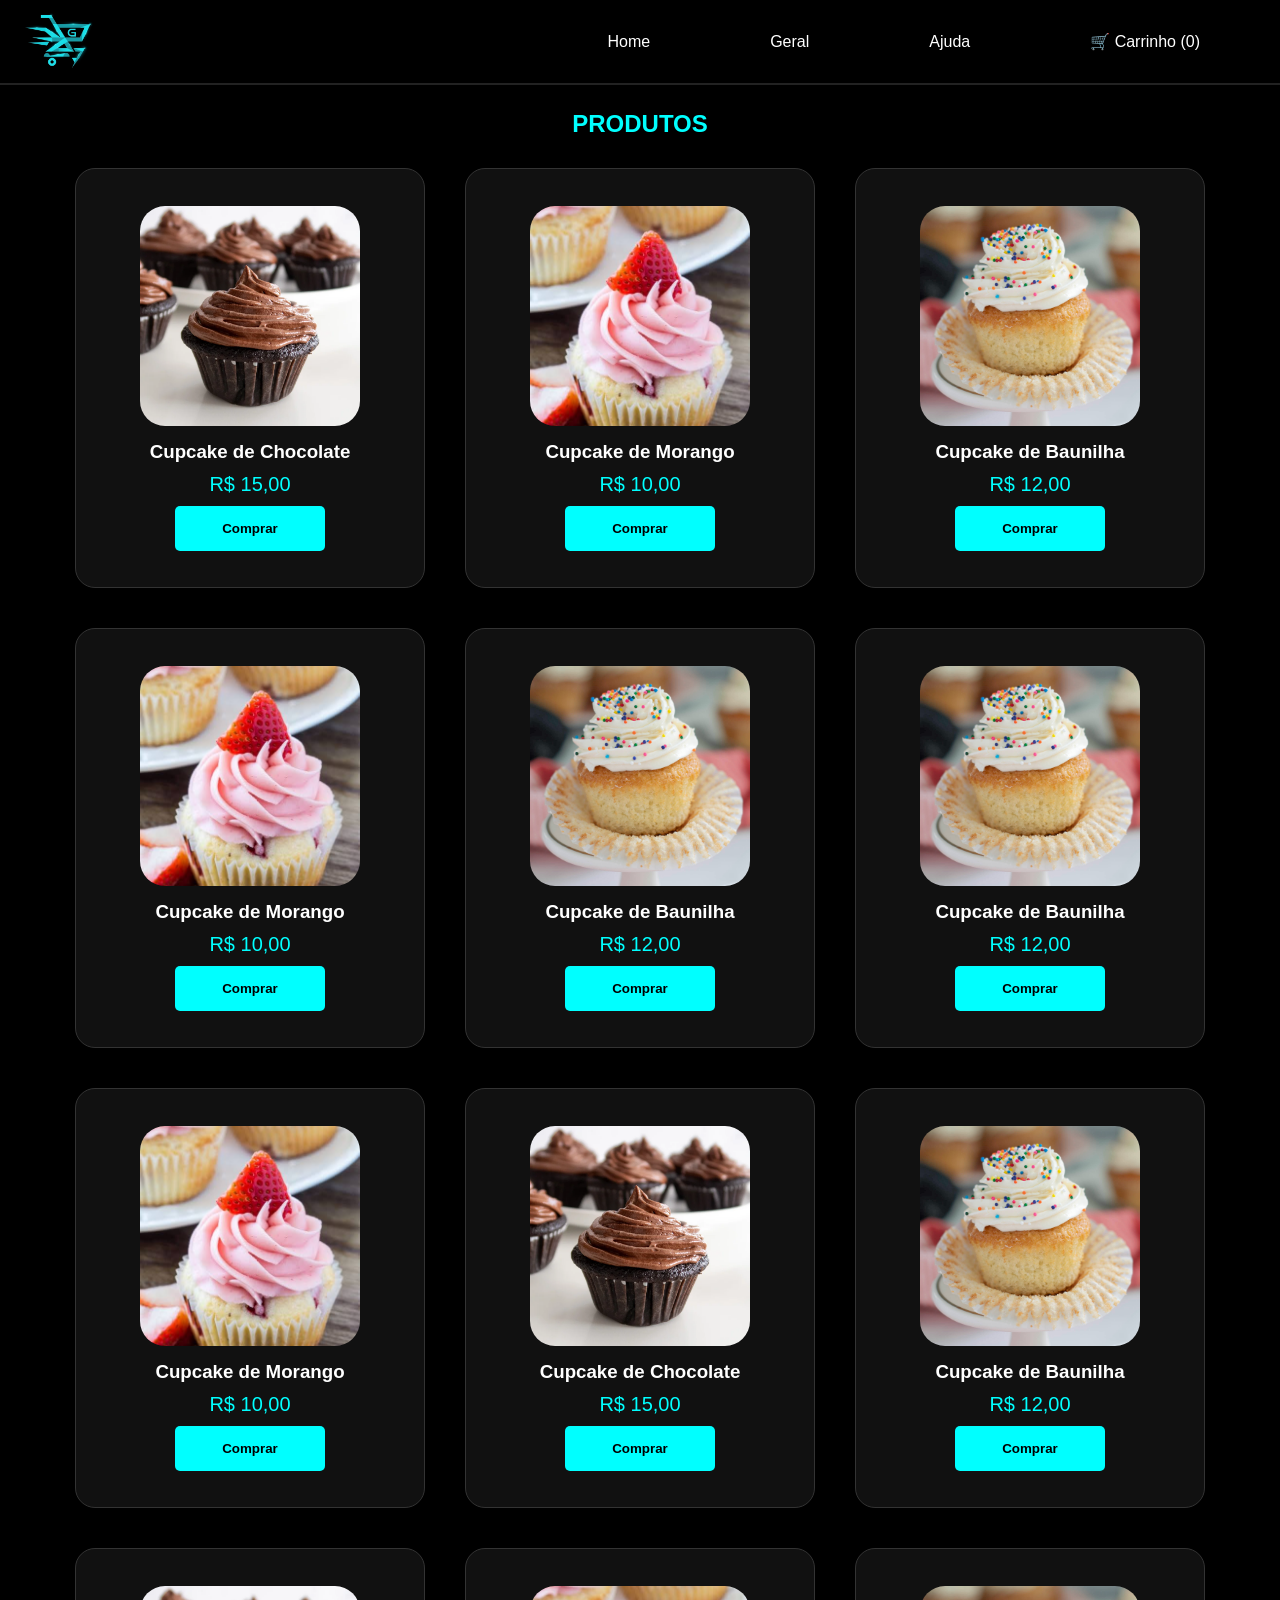
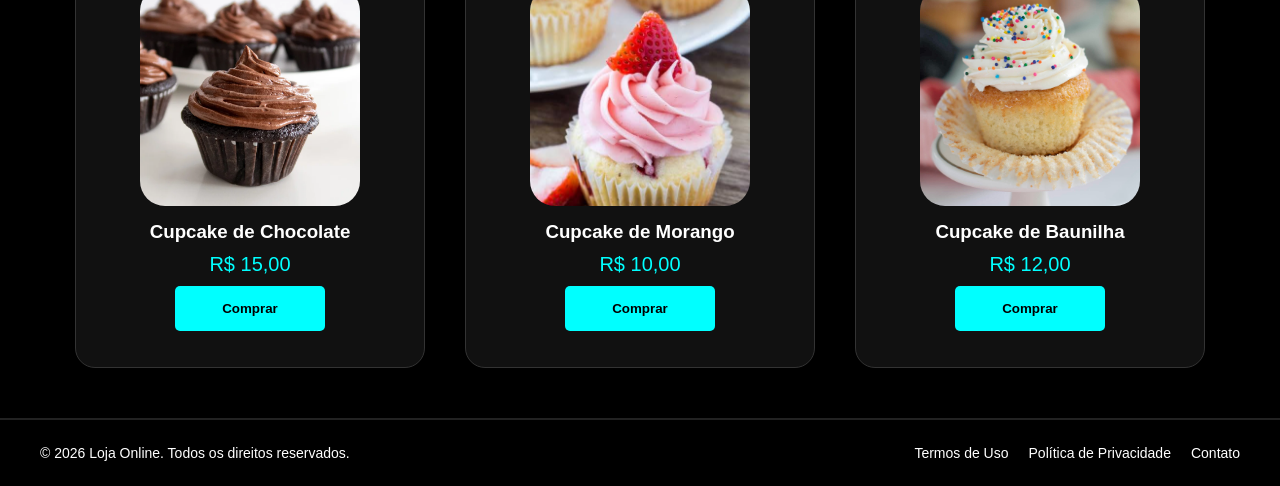
<file: index.html>
<!DOCTYPE html>
<html lang="pt-BR">
<head>
    <meta charset="UTF-8">
    <meta name="viewport" content="width=device-width, initial-scale=1.0">
    <link rel="stylesheet" href="./style.css">
    <title>Loja de Cupcakes</title>
</head>
<body>

<header>
    <a href="./index.html" id="logo">
        <img src="./img/logo.png" alt="Logo Loja Online">
    </a>
    <nav>
        <a href="./index.html">Home</a>
        <a href="./geral.html">Geral</a>
        <a href="./ajuda.html">Ajuda</a>
        <a href="./carrinho.html" id="cart-icon">🛒 Carrinho (<span id="cart-count">0</span>)</a>
    </nav>
</header>

<div id="catalog-title">
    <h2>PRODUTOS</h2>
</div>

<section id="product-grid">
    <article class="product">
        <a href="./produto.html?id=1" class="product-link">
            <img src="./img/cupcake1.png" alt="Cupcake de Chocolate">
            <h3>Cupcake de Chocolate</h3>
        </a>
        <p class="price">R$ 15,00</p>
        <button class="btn-buy" data-id="1" data-name="Cupcake de Chocolate" data-price="15.00">Comprar</button>
    </article>

    <article class="product">
        <a href="./produto.html?id=2" class="product-link">
            <img src="./img/cupcake2.png" alt="Cupcake de Morango">
            <h3>Cupcake de Morango</h3>
        </a>
        <p class="price">R$ 10,00</p>
        <button class="btn-buy" data-id="2" data-name="Cupcake de Morango" data-price="10.00">Comprar</button>
    </article>

    <article class="product">
        <a href="./produto.html?id=3" class="product-link">
            <img src="./img/cupcake3.png" alt="Cupcake de Baunilha">
            <h3>Cupcake de Baunilha</h3>
        </a>
        <p class="price">R$ 12,00</p>
        <button class="btn-buy" data-id="3" data-name="Cupcake de Baunilha" data-price="12.00">Comprar</button>
    </article>

    <article class="product">
        <a href="./produto.html?id=4" class="product-link">
            <img src="./img/cupcake2.png" alt="Cupcake de Morango">
            <h3>Cupcake de Morango</h3>
        </a>
        <p class="price">R$ 10,00</p>
        <button class="btn-buy" data-id="4" data-name="Cupcake de Morango" data-price="10.00">Comprar</button>
    </article>

    <article class="product">
        <a href="./produto.html?id=5" class="product-link">
            <img src="./img/cupcake3.png" alt="Cupcake de Baunilha">
            <h3>Cupcake de Baunilha</h3>
        </a>
        <p class="price">R$ 12,00</p>
        <button class="btn-buy" data-id="5" data-name="Cupcake de Baunilha" data-price="12.00">Comprar</button>
    </article>

    <article class="product">
        <a href="./produto.html?id=6" class="product-link">
            <img src="./img/cupcake3.png" alt="Cupcake de Baunilha">
            <h3>Cupcake de Baunilha</h3>
        </a>
        <p class="price">R$ 12,00</p>
        <button class="btn-buy" data-id="6" data-name="Cupcake de Baunilha" data-price="12.00">Comprar</button>
    </article>

    <article class="product">
        <a href="./produto.html?id=7" class="product-link">
            <img src="./img/cupcake2.png" alt="Cupcake de Morango">
            <h3>Cupcake de Morango</h3>
        </a>
        <p class="price">R$ 10,00</p>
        <button class="btn-buy" data-id="7" data-name="Cupcake de Morango" data-price="10.00">Comprar</button>
    </article>

    <article class="product">
        <a href="./produto.html?id=8" class="product-link">
            <img src="./img/cupcake1.png" alt="Cupcake de Chocolate">
            <h3>Cupcake de Chocolate</h3>
        </a>
        <p class="price">R$ 15,00</p>
        <button class="btn-buy" data-id="8" data-name="Cupcake de Chocolate" data-price="15.00">Comprar</button>
    </article>

    <article class="product">
        <a href="./produto.html?id=9" class="product-link">
            <img src="./img/cupcake3.png" alt="Cupcake de Baunilha">
            <h3>Cupcake de Baunilha</h3>
        </a>
        <p class="price">R$ 12,00</p>
        <button class="btn-buy" data-id="9" data-name="Cupcake de Baunilha" data-price="12.00">Comprar</button>
    </article>

    <article class="product">
        <a href="./produto.html?id=10" class="product-link">
            <img src="./img/cupcake1.png" alt="Cupcake de Chocolate">
            <h3>Cupcake de Chocolate</h3>
        </a>
        <p class="price">R$ 15,00</p>
        <button class="btn-buy" data-id="10" data-name="Cupcake de Chocolate" data-price="15.00">Comprar</button>
    </article>

    <article class="product">
        <a href="./produto.html?id=11" class="product-link">
            <img src="./img/cupcake2.png" alt="Cupcake de Morango">
            <h3>Cupcake de Morango</h3>
        </a>
        <p class="price">R$ 10,00</p>
        <button class="btn-buy" data-id="11" data-name="Cupcake de Morango" data-price="10.00">Comprar</button>
    </article>

    <article class="product">
        <a href="./produto.html?id=12" class="product-link">
            <img src="./img/cupcake3.png" alt="Cupcake de Baunilha">
            <h3>Cupcake de Baunilha</h3>
        </a>
        <p class="price">R$ 12,00</p>
        <button class="btn-buy" data-id="12" data-name="Cupcake de Baunilha" data-price="12.00">Comprar</button>
    </article>
</section>

<footer>
  <div class="footer-content">
    <p>&copy; 2026 Loja Online. Todos os direitos reservados.</p>
    <div class="footer-links">
      <a href="./termo.html">Termos de Uso</a>
      <a href="./termo.html">Política de Privacidade</a>
      <a href="./ajuda.html">Contato</a>
    </div>
  </div>
</footer>

<script src="./main.js"></script>

</body>
</html>
</file>
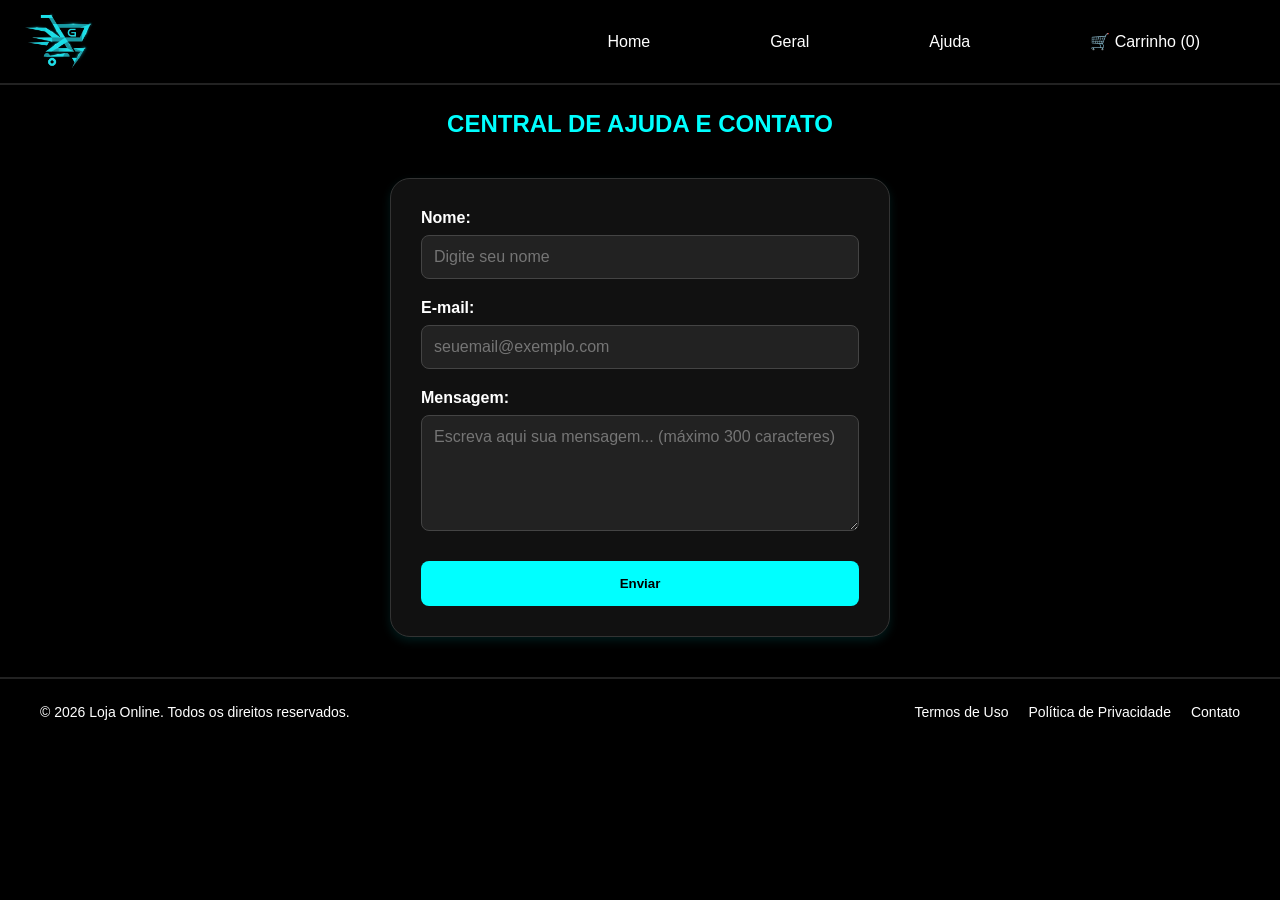
<file: ajuda.html>
<!DOCTYPE html>
<html lang="pt-BR">
<head>
    <meta charset="UTF-8">
    <meta name="viewport" content="width=device-width, initial-scale=1.0">
    <link rel="stylesheet" href="./style.css">
    <title>Ajuda - Loja de Cupcakes</title>
</head>
<body>

    <header>
        <a href="./index.html" id="logo">
            <img src="./img/logo.png" alt="Logo Loja Online">
        </a>
        <nav>
            <a href="./index.html">Home</a>
            <a href="./geral.html">Geral</a>
            <a href="./ajuda.html">Ajuda</a>
            <a href="./carrinho.html" id="cart-icon">🛒 Carrinho (<span id="cart-count">0</span>)</a>
        </nav>
    </header>

    <div id="catalog-title">
        <h2>CENTRAL DE AJUDA E CONTATO</h2>
    </div>

    <form action="#" method="POST" class="form-container">
        <div>
            <label for="nome">Nome:</label>
            <input type="text" id="nome" name="nome" placeholder="Digite seu nome" required>
        </div>

        <div>
            <label for="email">E-mail:</label>
            <input type="email" id="email" name="email" placeholder="seuemail@exemplo.com" required>
        </div>

        <div>
            <label for="mensagem">Mensagem:</label>
            <textarea id="mensagem" name="mensagem" placeholder="Escreva aqui sua mensagem... (máximo 300 caracteres)" rows="5" maxlength="300" required></textarea>
        </div>

        <button type="submit">Enviar</button>
    </form>

    <footer>
      <div class="footer-content">
        <p>&copy; 2026 Loja Online. Todos os direitos reservados.</p>
        <div class="footer-links">
          <a href="./termo.html">Termos de Uso</a>
          <a href="./termo.html">Política de Privacidade</a>
          <a href="./ajuda.html">Contato</a>
        </div>
      </div>
    </footer>

<script src="./main.js"></script>
</body>
</html>
</file>
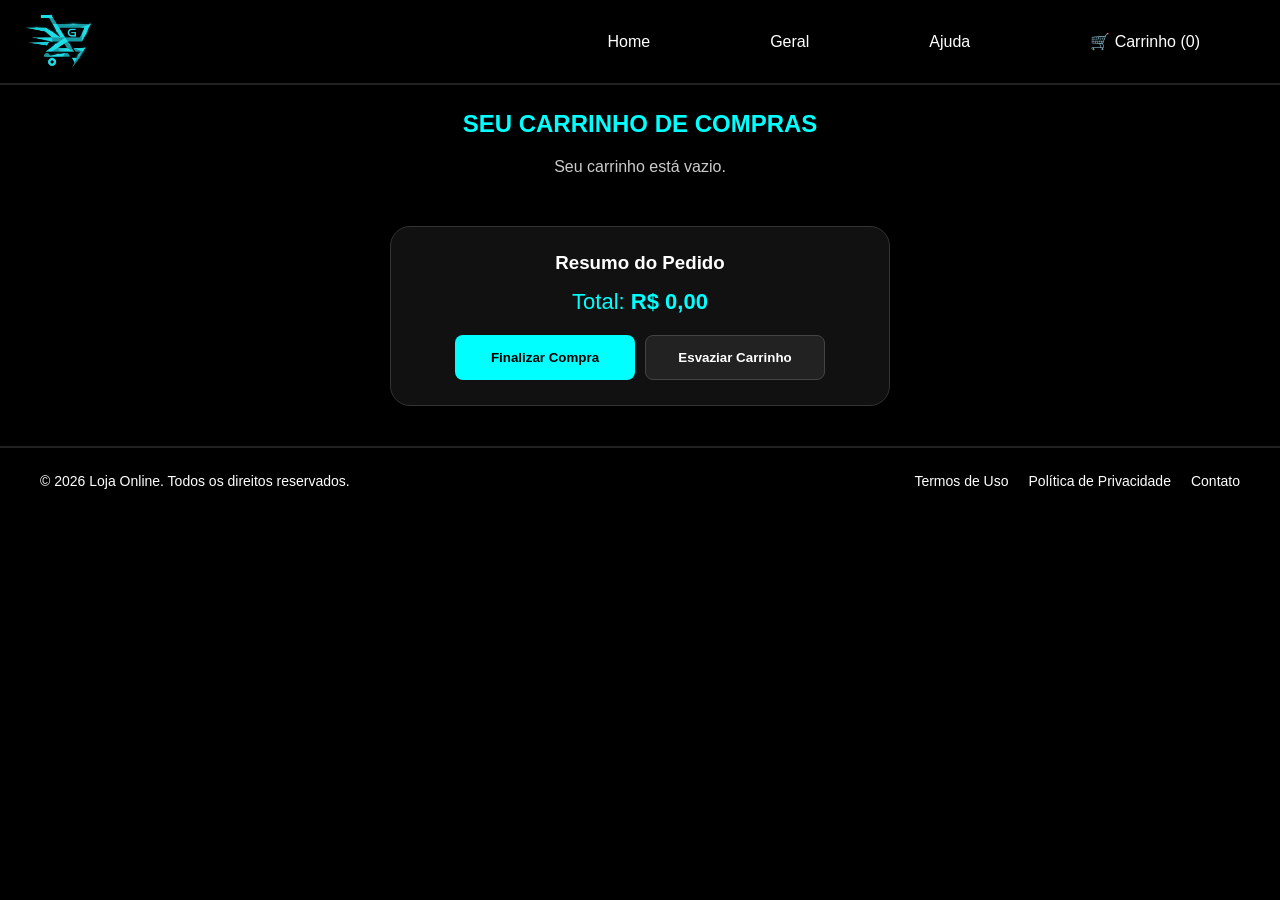
<file: carrinho.html>
<!DOCTYPE html>
<html lang="pt-BR">
<head>
    <meta charset="UTF-8">
    <meta name="viewport" content="width=device-width, initial-scale=1.0">
    <link rel="stylesheet" href="./style.css">
    <title>Carrinho de Compras - Loja de Cupcakes</title>
</head>
<body>

<header>
    <a href="./index.html" id="logo">
        <img src="./img/logo.png" alt="Logo Loja Online">
    </a>
    <nav>
        <a href="./index.html">Home</a>
        <a href="./geral.html">Geral</a>
        <a href="./ajuda.html">Ajuda</a>
        <a href="./carrinho.html" id="cart-icon">🛒 Carrinho (<span id="cart-count">0</span>)</a>
    </nav>
</header>

<main class="cart-container">
    <div id="catalog-title">
        <h2>SEU CARRINHO DE COMPRAS</h2>
    </div>

    <div id="cart-items" style="padding: 20px; max-width: 800px; margin: 0 auto;">
        <!-- Os itens adicionados aparecerão aqui dinamicamente -->
    </div>

    <div class="cart-summary" style="text-align: center; margin: 30px auto; max-width: 500px; padding: 25px; background-color: #111; border: 1px solid #333; border-radius: 20px;">
        <h3 style="color: white; margin-bottom: 15px;">Resumo do Pedido</h3>
        <p style="color: aqua; font-size: 22px; margin-bottom: 20px;">Total: <strong id="cart-total">R$ 0,00</strong></p>
        <div style="display: flex; gap: 10px; justify-content: center; flex-wrap: wrap;">
            <button id="btn-checkout" style="background-color: aqua; color: black; font-weight: bold; height: 45px; width: 180px; border: none; border-radius: 8px; cursor: pointer;">Finalizar Compra</button>
            <button id="btn-clear" style="background-color: #222; color: white; font-weight: bold; height: 45px; width: 180px; border: 1px solid #444; border-radius: 8px; cursor: pointer;">Esvaziar Carrinho</button>
        </div>
    </div>
</main>

<footer>
  <div class="footer-content">
    <p>&copy; 2026 Loja Online. Todos os direitos reservados.</p>
    <div class="footer-links">
      <a href="./termo.html">Termos de Uso</a>
      <a href="./termo.html">Política de Privacidade</a>
      <a href="./ajuda.html">Contato</a>
    </div>
  </div>
</footer>

<script src="./main.js"></script>
</body>
</html>
</file>
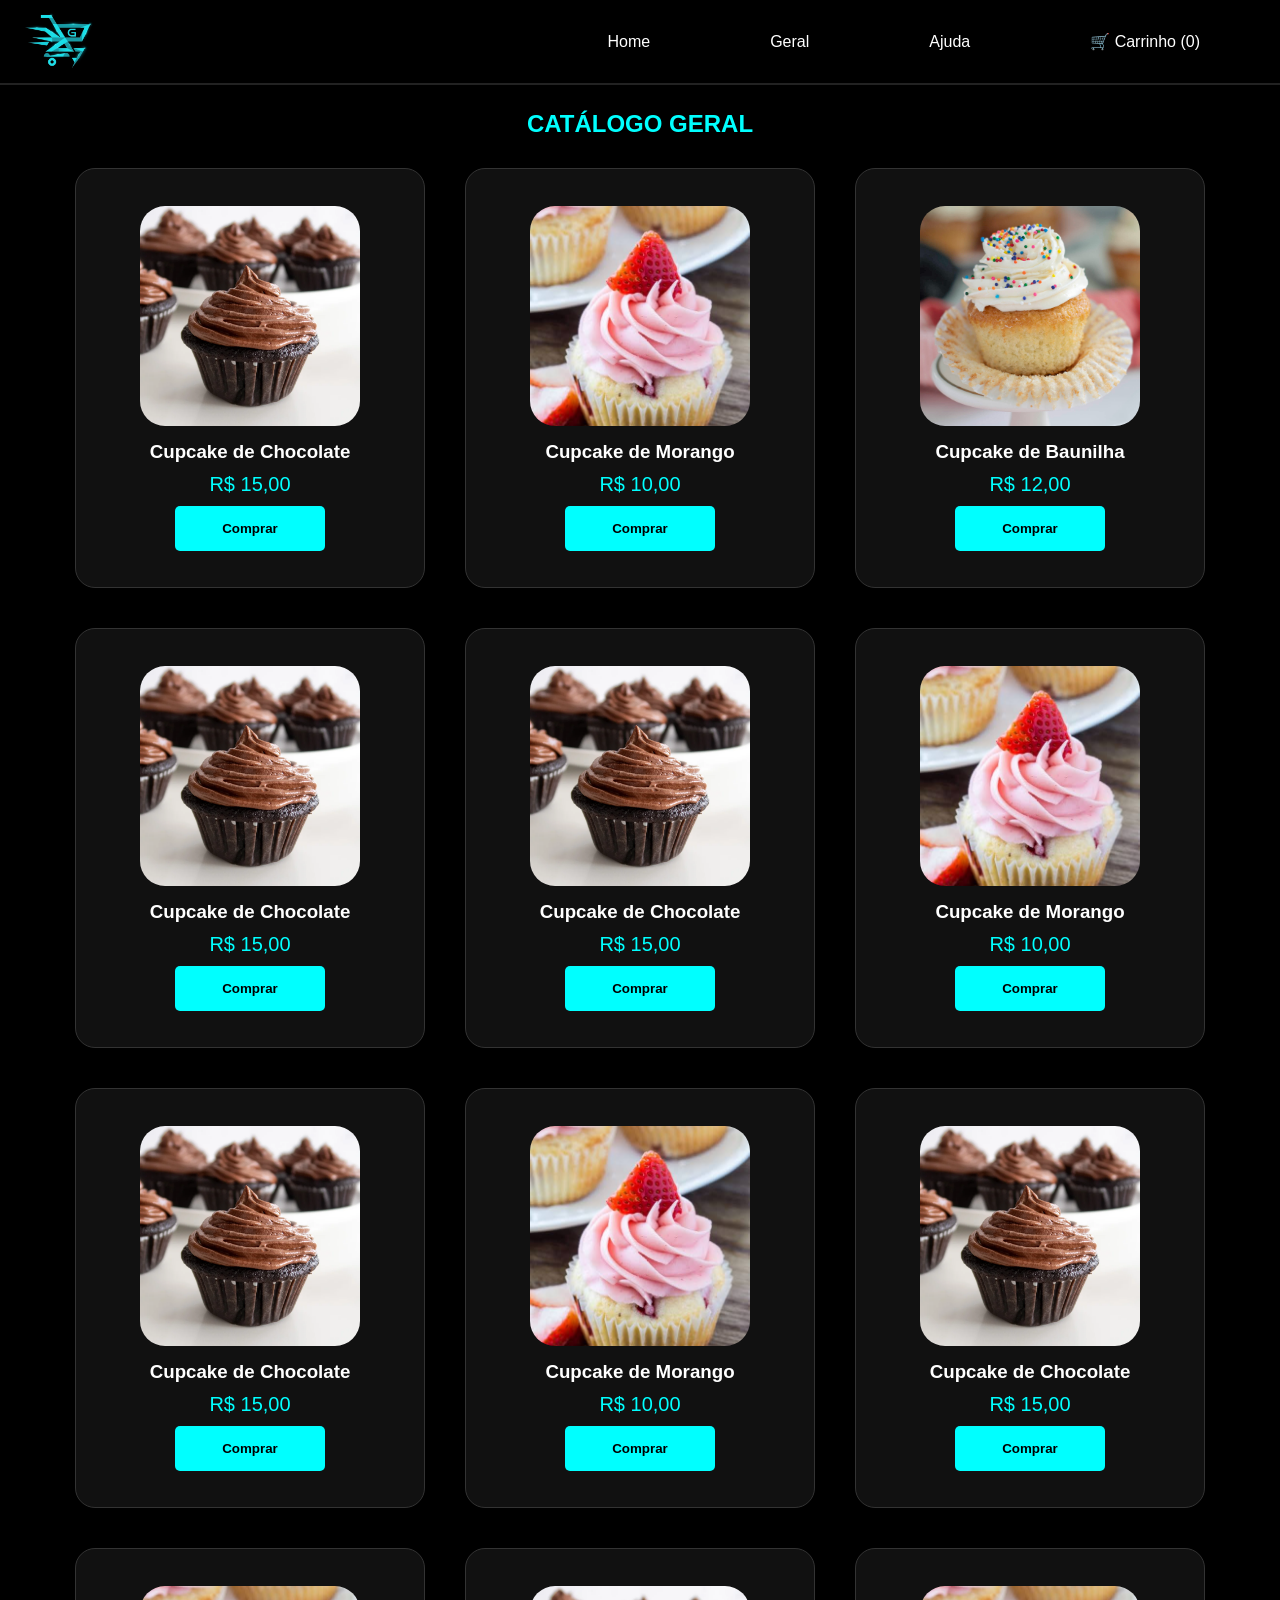
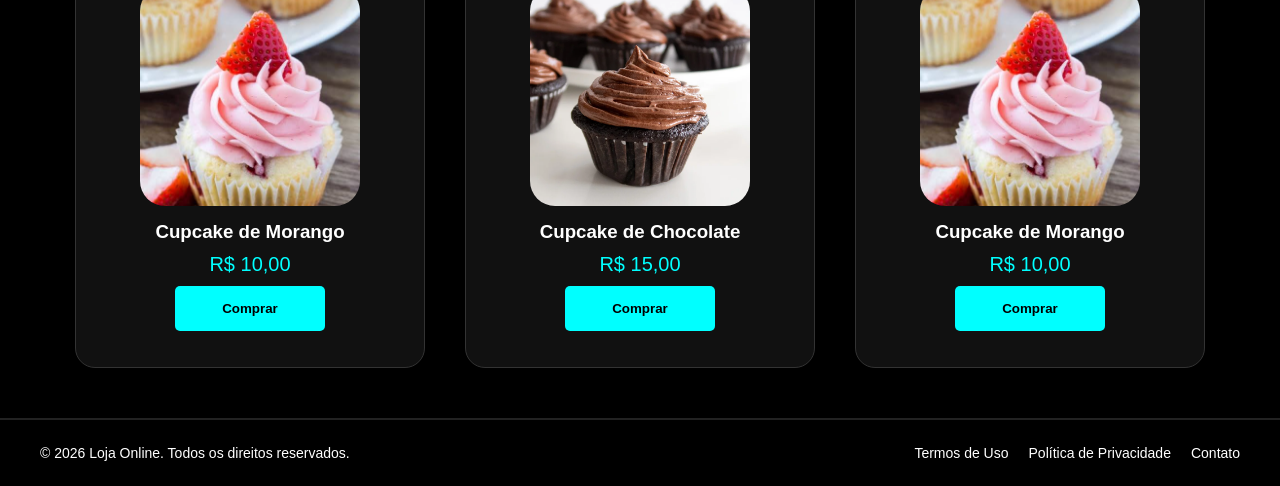
<file: geral.html>
<!DOCTYPE html>
<html lang="pt-BR">
<head>
    <meta charset="UTF-8">
    <meta name="viewport" content="width=device-width, initial-scale=1.0">
    <link rel="stylesheet" href="./style.css">
    <title>Geral - Loja de Cupcakes</title>
</head>
<body>

<header>
    <a href="./index.html" id="logo">
        <img src="./img/logo.png" alt="Logo Loja Online">
    </a>
    <nav>
        <a href="./index.html">Home</a>
        <a href="./geral.html">Geral</a>
        <a href="./ajuda.html">Ajuda</a>
        <a href="./carrinho.html" id="cart-icon">🛒 Carrinho (<span id="cart-count">0</span>)</a>
    </nav>
</header>

<div id="catalog-title">
    <h2>CATÁLOGO GERAL</h2>
</div>

<section id="product-grid">
    <article class="product">
        <a href="./produto.html?id=1" class="product-link">
            <img src="./img/cupcake1.png" alt="Cupcake de Chocolate">
            <h3>Cupcake de Chocolate</h3>
        </a>
        <p class="price">R$ 15,00</p>
        <button class="btn-buy" data-id="1" data-name="Cupcake de Chocolate" data-price="15.00">Comprar</button>
    </article>

    <article class="product">
        <a href="./produto.html?id=2" class="product-link">
            <img src="./img/cupcake2.png" alt="Cupcake de Morango">
            <h3>Cupcake de Morango</h3>
        </a>
        <p class="price">R$ 10,00</p>
        <button class="btn-buy" data-id="2" data-name="Cupcake de Morango" data-price="10.00">Comprar</button>
    </article>

    <article class="product">
        <a href="./produto.html?id=3" class="product-link">
            <img src="./img/cupcake3.png" alt="Cupcake de Baunilha">
            <h3>Cupcake de Baunilha</h3>
        </a>
        <p class="price">R$ 12,00</p>
        <button class="btn-buy" data-id="3" data-name="Cupcake de Baunilha" data-price="12.00">Comprar</button>
    </article>

    <article class="product">
        <a href="./produto.html?id=4" class="product-link">
            <img src="./img/cupcake1.png" alt="Cupcake de Chocolate">
            <h3>Cupcake de Chocolate</h3>
        </a>
        <p class="price">R$ 15,00</p>
        <button class="btn-buy" data-id="4" data-name="Cupcake de Chocolate" data-price="15.00">Comprar</button>
    </article>

    <article class="product">
        <a href="./produto.html?id=5" class="product-link">
            <img src="./img/cupcake1.png" alt="Cupcake de Chocolate">
            <h3>Cupcake de Chocolate</h3>
        </a>
        <p class="price">R$ 15,00</p>
        <button class="btn-buy" data-id="5" data-name="Cupcake de Chocolate" data-price="15.00">Comprar</button>
    </article>

    <article class="product">
        <a href="./produto.html?id=6" class="product-link">
            <img src="./img/cupcake2.png" alt="Cupcake de Morango">
            <h3>Cupcake de Morango</h3>
        </a>
        <p class="price">R$ 10,00</p>
        <button class="btn-buy" data-id="6" data-name="Cupcake de Morango" data-price="10.00">Comprar</button>
    </article>

    <article class="product">
        <a href="./produto.html?id=7" class="product-link">
            <img src="./img/cupcake1.png" alt="Cupcake de Chocolate">
            <h3>Cupcake de Chocolate</h3>
        </a>
        <p class="price">R$ 15,00</p>
        <button class="btn-buy" data-id="7" data-name="Cupcake de Chocolate" data-price="15.00">Comprar</button>
    </article>

    <article class="product">
        <a href="./produto.html?id=8" class="product-link">
            <img src="./img/cupcake2.png" alt="Cupcake de Morango">
            <h3>Cupcake de Morango</h3>
        </a>
        <p class="price">R$ 10,00</p>
        <button class="btn-buy" data-id="8" data-name="Cupcake de Morango" data-price="10.00">Comprar</button>
    </article>

    <article class="product">
        <a href="./produto.html?id=9" class="product-link">
            <img src="./img/cupcake1.png" alt="Cupcake de Chocolate">
            <h3>Cupcake de Chocolate</h3>
        </a>
        <p class="price">R$ 15,00</p>
        <button class="btn-buy" data-id="9" data-name="Cupcake de Chocolate" data-price="15.00">Comprar</button>
    </article>

    <article class="product">
        <a href="./produto.html?id=10" class="product-link">
            <img src="./img/cupcake2.png" alt="Cupcake de Morango">
            <h3>Cupcake de Morango</h3>
        </a>
        <p class="price">R$ 10,00</p>
        <button class="btn-buy" data-id="10" data-name="Cupcake de Morango" data-price="10.00">Comprar</button>
    </article>

    <article class="product">
        <a href="./produto.html?id=11" class="product-link">
            <img src="./img/cupcake1.png" alt="Cupcake de Chocolate">
            <h3>Cupcake de Chocolate</h3>
        </a>
        <p class="price">R$ 15,00</p>
        <button class="btn-buy" data-id="11" data-name="Cupcake de Chocolate" data-price="15.00">Comprar</button>
    </article>

    <article class="product">
        <a href="./produto.html?id=12" class="product-link">
            <img src="./img/cupcake2.png" alt="Cupcake de Morango">
            <h3>Cupcake de Morango</h3>
        </a>
        <p class="price">R$ 10,00</p>
        <button class="btn-buy" data-id="12" data-name="Cupcake de Morango" data-price="10.00">Comprar</button>
    </article>
</section>

<footer>
  <div class="footer-content">
    <p>&copy; 2026 Loja Online. Todos os direitos reservados.</p>
    <div class="footer-links">
      <a href="./termo.html">Termos de Uso</a>
      <a href="./termo.html">Política de Privacidade</a>
      <a href="./ajuda.html">Contato</a>
    </div>
  </div>
</footer>

<script src="./main.js"></script>
</body>
</html>
</file>
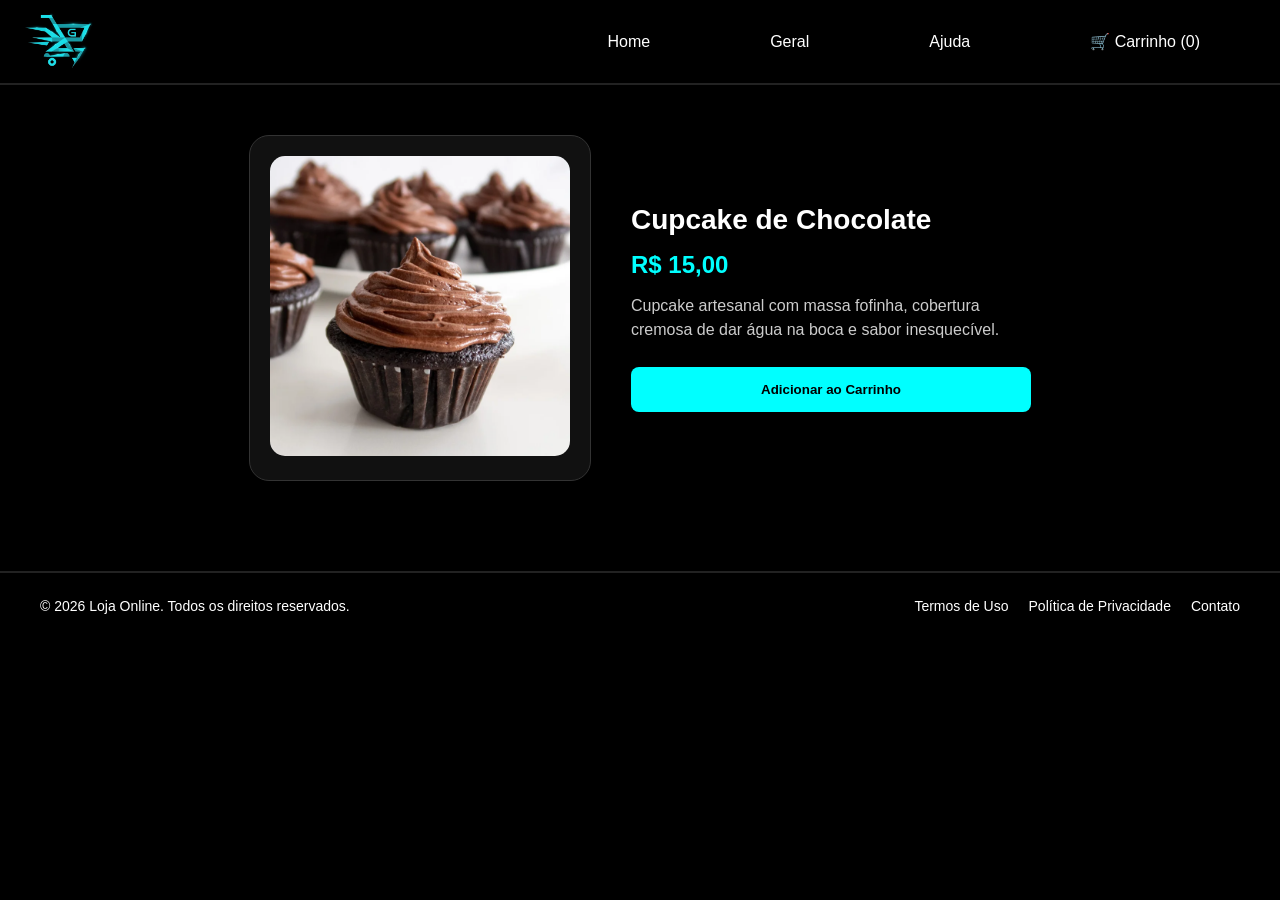
<file: produto.html>
<!DOCTYPE html>
<html lang="pt-BR">
<head>
    <meta charset="UTF-8">
    <meta name="viewport" content="width=device-width, initial-scale=1.0">
    <link rel="stylesheet" href="./style.css">
    <title>Detalhes do Produto - Loja de Cupcakes</title>
</head>
<body>

<header>
    <a href="./index.html" id="logo">
        <img src="./img/logo.png" alt="Logo Loja Online">
    </a>
    <nav>
        <a href="./index.html">Home</a>
        <a href="./geral.html">Geral</a>
        <a href="./ajuda.html">Ajuda</a>
        <a href="./carrinho.html" id="cart-icon">🛒 Carrinho (<span id="cart-count">0</span>)</a>
    </nav>
</header>

<main class="product-detail-container">
    <div class="product-image-box">
        <img id="product-img" src="./img/cupcake1.png" alt="Foto do Produto">
    </div>
    <div class="product-info-box">
        <h2 id="product-name">Seu cupcake</h2>
        <p class="product-price" id="product-price">R$ 0,00</p>
        <p class="product-description">Cupcake artesanal com massa fofinha, cobertura cremosa de dar água na boca e sabor inesquecível.</p>
        <button id="btn-add-cart" class="btn-buy">Adicionar ao Carrinho</button>
    </div>
</main>

<footer>
  <div class="footer-content">
    <p>&copy; 2026 Loja Online. Todos os direitos reservados.</p>
    <div class="footer-links">
      <a href="./termo.html">Termos de Uso</a>
      <a href="./termo.html">Política de Privacidade</a>
      <a href="./ajuda.html">Contato</a>
    </div>
  </div>
</footer>

<script src="./main.js"></script>
</body>
</html>
</file>
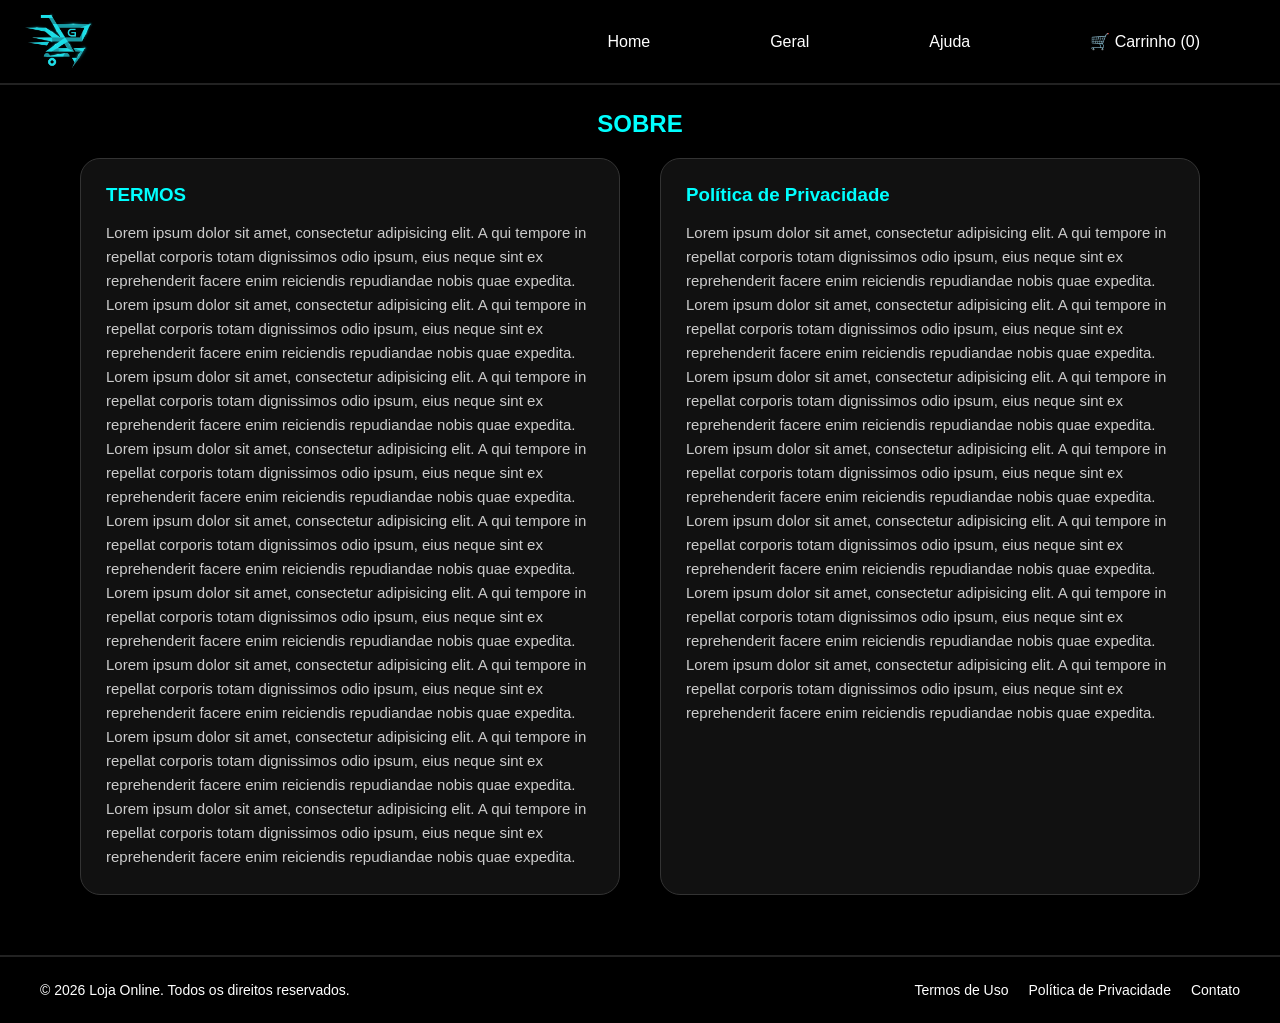
<file: termo.html>
<!DOCTYPE html>
<html lang="pt-BR">
<head>
    <meta charset="UTF-8">
    <meta name="viewport" content="width=device-width, initial-scale=1.0">
    <link rel="stylesheet" href="./style.css">
    <title>Termos e Política - Loja de Cupcakes</title>
</head>
<body>

<header>
    <a href="./index.html" id="logo">
        <img src="./img/logo.png" alt="Logo Loja Online">
    </a>
    <nav>
        <a href="./index.html">Home</a>
        <a href="./geral.html">Geral</a>
        <a href="./ajuda.html">Ajuda</a>
        <a href="./carrinho.html" id="cart-icon">🛒 Carrinho (<span id="cart-count">0</span>)</a>
    </nav>
</header>

<div id="catalog-title">
    <h2>SOBRE</h2>
</div>

<section id="sobre" style="padding: 20px 40px; max-width: 1200px; margin: 0 auto;">
    <div class="lorem-row" style="display: flex; flex-wrap: wrap; gap: 40px; justify-content: center;">
        <div class="lorem-col" style="flex: 1; min-width: 300px; background-color: #111; border: 1px solid #333; border-radius: 20px; padding: 25px;">
            <h3 style="color: aqua; margin-bottom: 15px;">TERMOS</h3>
            <p style="color: #ccc; line-height: 1.6; font-size: 15px;">Lorem ipsum dolor sit amet, consectetur adipisicing elit. A qui tempore in repellat corporis totam dignissimos odio ipsum, eius neque sint ex reprehenderit facere enim reiciendis repudiandae nobis quae expedita.
               Lorem ipsum dolor sit amet, consectetur adipisicing elit. A qui tempore in repellat corporis totam dignissimos odio ipsum, eius neque sint ex reprehenderit facere enim reiciendis repudiandae nobis quae expedita.
               Lorem ipsum dolor sit amet, consectetur adipisicing elit. A qui tempore in repellat corporis totam dignissimos odio ipsum, eius neque sint ex reprehenderit facere enim reiciendis repudiandae nobis quae expedita.
               Lorem ipsum dolor sit amet, consectetur adipisicing elit. A qui tempore in repellat corporis totam dignissimos odio ipsum, eius neque sint ex reprehenderit facere enim reiciendis repudiandae nobis quae expedita.
               Lorem ipsum dolor sit amet, consectetur adipisicing elit. A qui tempore in repellat corporis totam dignissimos odio ipsum, eius neque sint ex reprehenderit facere enim reiciendis repudiandae nobis quae expedita.
               Lorem ipsum dolor sit amet, consectetur adipisicing elit. A qui tempore in repellat corporis totam dignissimos odio ipsum, eius neque sint ex reprehenderit facere enim reiciendis repudiandae nobis quae expedita. 
               Lorem ipsum dolor sit amet, consectetur adipisicing elit. A qui tempore in repellat corporis totam dignissimos odio ipsum, eius neque sint ex reprehenderit facere enim reiciendis repudiandae nobis quae expedita.
               Lorem ipsum dolor sit amet, consectetur adipisicing elit. A qui tempore in repellat corporis totam dignissimos odio ipsum, eius neque sint ex reprehenderit facere enim reiciendis repudiandae nobis quae expedita.
               Lorem ipsum dolor sit amet, consectetur adipisicing elit. A qui tempore in repellat corporis totam dignissimos odio ipsum, eius neque sint ex reprehenderit facere enim reiciendis repudiandae nobis quae expedita. 
            </p>
        </div>
        <div class="lorem-col" style="flex: 1; min-width: 300px; background-color: #111; border: 1px solid #333; border-radius: 20px; padding: 25px;">
            <h3 style="color: aqua; margin-bottom: 15px;">Política de Privacidade</h3>
            <p style="color: #ccc; line-height: 1.6; font-size: 15px;">Lorem ipsum dolor sit amet, consectetur adipisicing elit. A qui tempore in repellat corporis totam dignissimos odio ipsum, eius neque sint ex reprehenderit facere enim reiciendis repudiandae nobis quae expedita.
               Lorem ipsum dolor sit amet, consectetur adipisicing elit. A qui tempore in repellat corporis totam dignissimos odio ipsum, eius neque sint ex reprehenderit facere enim reiciendis repudiandae nobis quae expedita.
               Lorem ipsum dolor sit amet, consectetur adipisicing elit. A qui tempore in repellat corporis totam dignissimos odio ipsum, eius neque sint ex reprehenderit facere enim reiciendis repudiandae nobis quae expedita.
               Lorem ipsum dolor sit amet, consectetur adipisicing elit. A qui tempore in repellat corporis totam dignissimos odio ipsum, eius neque sint ex reprehenderit facere enim reiciendis repudiandae nobis quae expedita.
               Lorem ipsum dolor sit amet, consectetur adipisicing elit. A qui tempore in repellat corporis totam dignissimos odio ipsum, eius neque sint ex reprehenderit facere enim reiciendis repudiandae nobis quae expedita.
               Lorem ipsum dolor sit amet, consectetur adipisicing elit. A qui tempore in repellat corporis totam dignissimos odio ipsum, eius neque sint ex reprehenderit facere enim reiciendis repudiandae nobis quae expedita.
               Lorem ipsum dolor sit amet, consectetur adipisicing elit. A qui tempore in repellat corporis totam dignissimos odio ipsum, eius neque sint ex reprehenderit facere enim reiciendis repudiandae nobis quae expedita.  
            </p>
        </div>
    </div>
</section>

<footer>
  <div class="footer-content">
    <p>&copy; 2026 Loja Online. Todos os direitos reservados.</p>
    <div class="footer-links">
      <a href="./termo.html">Termos de Uso</a>
      <a href="./termo.html">Política de Privacidade</a>
      <a href="./ajuda.html">Contato</a>
    </div>
  </div>
</footer>

<script src="./main.js"></script>
</body>
</html>
</file>
<file: style.css>
* {
  margin: 0;
  padding: 0;
  box-sizing: border-box;
  text-decoration: none;
  font-family: Arial, Helvetica, sans-serif;
}

body {
  background-color: #000000;
  color: white;
}

/* header */

header {
  display: flex;
  align-items: center;
  justify-content: space-between; 
  background-color: black;
  min-height: 85px;
  height: auto;
  padding: 0 20px;
  flex-wrap: wrap;
  border-bottom: 2px solid #222;
}

header nav {
  display: flex;
  align-items: center;
}

header a {
  display: flex;
  align-items: center;
  color: white;
  padding: 30px 60px;
  transition: background-color 0.2s ease, color 0.2s ease;
}

header a:hover {
  background-color: aqua;
  color: black;
}

#logo {
  padding: 0; 
}

#logo img {
  height: 60px;
  object-fit: contain;
}

header #logo:hover {
  background-color: transparent;
}

/* catalog */

#catalog-title {
  display: flex;
  align-items: center;
  justify-content: center;
  margin-top: 25px;
  color: aqua;
}

section {
  display: flex;
  justify-content: center;
  align-items: center;
  flex-wrap: wrap;
  margin-top: 20px;
  width: 100%;
  height: auto;
  gap: 20px;
}

.product {
  display: flex;
  flex-direction: column;
  justify-content: center;
  align-items: center;
  width: 100%;        
  max-width: 350px;      
  height: 420px;
  margin: 10px;
  color: white;
  border-radius: 20px;
  background-color: #111;
  border: 1px solid #333;
  padding: 15px;
}

.product-link {
  display: flex;
  flex-direction: column;
  align-items: center;
  color: white;
  text-decoration: none;
  width: 100%;
}

.product img {
  height: 220px;
  width: 220px;
  object-fit: cover;
  border-radius: 25px;
  transition: transform 0.2s ease, border 0.2s ease;
}

.product img:hover {
  border: 3px solid aqua;
  transform: translateY(-4px);
}

.product button {
  background-color: aqua;
  color: black;
  font-weight: bold;
  height: 45px;
  width: 150px;
  border: none;
  border-radius: 5px;
  margin-top: 10px;
  cursor: pointer;
  transition: background-color 0.2s ease, color 0.2s ease;
}

.product button:hover {
  background-color: white;
  color: black;
}

section p {
  margin-top: 10px;
  font-size: 20px;
  color: aqua;
}

article h3 {
  margin-top: 15px;
  color: white;
}

/* Estilização do Formulário de Ajuda */
.form-container {
  display: flex;
  flex-direction: column;
  align-items: center;
  max-width: 500px;
  margin: 40px auto;
  padding: 30px;
  background-color: #111;
  border: 1px solid #333;
  border-radius: 20px;
  box-shadow: 0 4px 10px rgba(0, 255, 255, 0.1);
}

.form-container div {
  display: flex;
  flex-direction: column;
  width: 100%;
  margin-bottom: 20px;
}

.form-container label {
  margin-bottom: 8px;
  color: white;
  font-weight: bold;
}

.form-container input,
.form-container textarea {
  width: 100%;
  padding: 12px;
  background-color: #222;
  border: 1px solid #444;
  border-radius: 8px;
  color: white;
  font-size: 16px;
  outline: none;
  transition: border-color 0.2s ease;
}

.form-container input:focus,
.form-container textarea:focus {
  border-color: aqua;
}

.form-container button {
  background-color: aqua;
  color: black;
  font-weight: bold;
  height: 45px;
  width: 100%;
  border: none;
  border-radius: 8px;
  cursor: pointer;
  transition: background-color 0.2s ease, color 0.2s ease;
  margin-top: 10px;
}

.form-container button:hover {
  background-color: white;
  color: black;
}

/* Estilização da Página de Detalhes do Produto */
.product-detail-container {
  display: flex;
  flex-wrap: wrap;
  justify-content: center;
  align-items: center;
  gap: 40px;
  padding: 50px 20px;
  max-width: 1000px;
  margin: 0 auto;
}

.product-image-box {
  background-color: #111;
  border: 1px solid #333;
  border-radius: 20px;
  padding: 20px;
}

.product-image-box img {
  height: 300px;
  width: 300px;
  object-fit: cover;
  border-radius: 15px;
}

.product-info-box {
  max-width: 400px;
  display: flex;
  flex-direction: column;
  gap: 15px;
}

.product-info-box h2 {
  color: white;
  font-size: 28px;
}

.product-info-box .product-price {
  color: aqua;
  font-size: 24px;
  font-weight: bold;
}

.product-description {
  color: #ccc;
  line-height: 1.5;
}

.product-info-box .btn-buy {
  background-color: aqua;
  color: black;
  font-weight: bold;
  height: 45px;
  width: 100%;
  border: none;
  border-radius: 8px;
  cursor: pointer;
  margin-top: 10px;
  transition: background-color 0.2s ease, color 0.2s ease;
}

.product-info-box .btn-buy:hover {
  background-color: white;
  color: black;
}

/* Footer */

footer {
  background-color: black;
  color: white;
  width: 100%;
  padding: 25px 20px;
  margin-top: 40px;
  border-top: 2px solid #222;
}

.footer-content {
  display: flex;
  justify-content: space-between;
  align-items: center;
  max-width: 1200px;
  margin: 0 auto;
  flex-wrap: wrap;
  gap: 15px;
}

.footer-content p {
  font-size: 14px;
}

.footer-links {
  display: flex;
  gap: 20px;
}

.footer-links a {
  color: white;
  font-size: 14px;
  transition: color 0.2s ease;
}

.footer-links a:hover {
  color: aqua;
}

@keyframes blinkAqua {
  0% {
    background-color: aqua;
    color: black;
  }
  100% {
    background-color: transparent;
    color: white;
  }
}

.cart-blink {
  animation: blinkAqua 0.6s ease-in-out;
}

/* Dispositivos Móveis e Tablets Pequenos */

@media (max-width: 768px) {
  header {
    flex-direction: column;
    padding: 15px 0;
  }

  header nav {
    flex-direction: column;
    width: 100%;
  }

  header a {
    width: 100%; 
    justify-content: center;
    padding: 12px 0;
  }

  #logo img {
    height: 50px;
  }

  .product {
    max-width: 90%;
    height: auto;
    padding: 15px 0;
  }

  .footer-content {
    flex-direction: column;
    text-align: center;
  }

  .footer-links {
    flex-direction: column;
    gap: 10px;
  }
}
</file>
